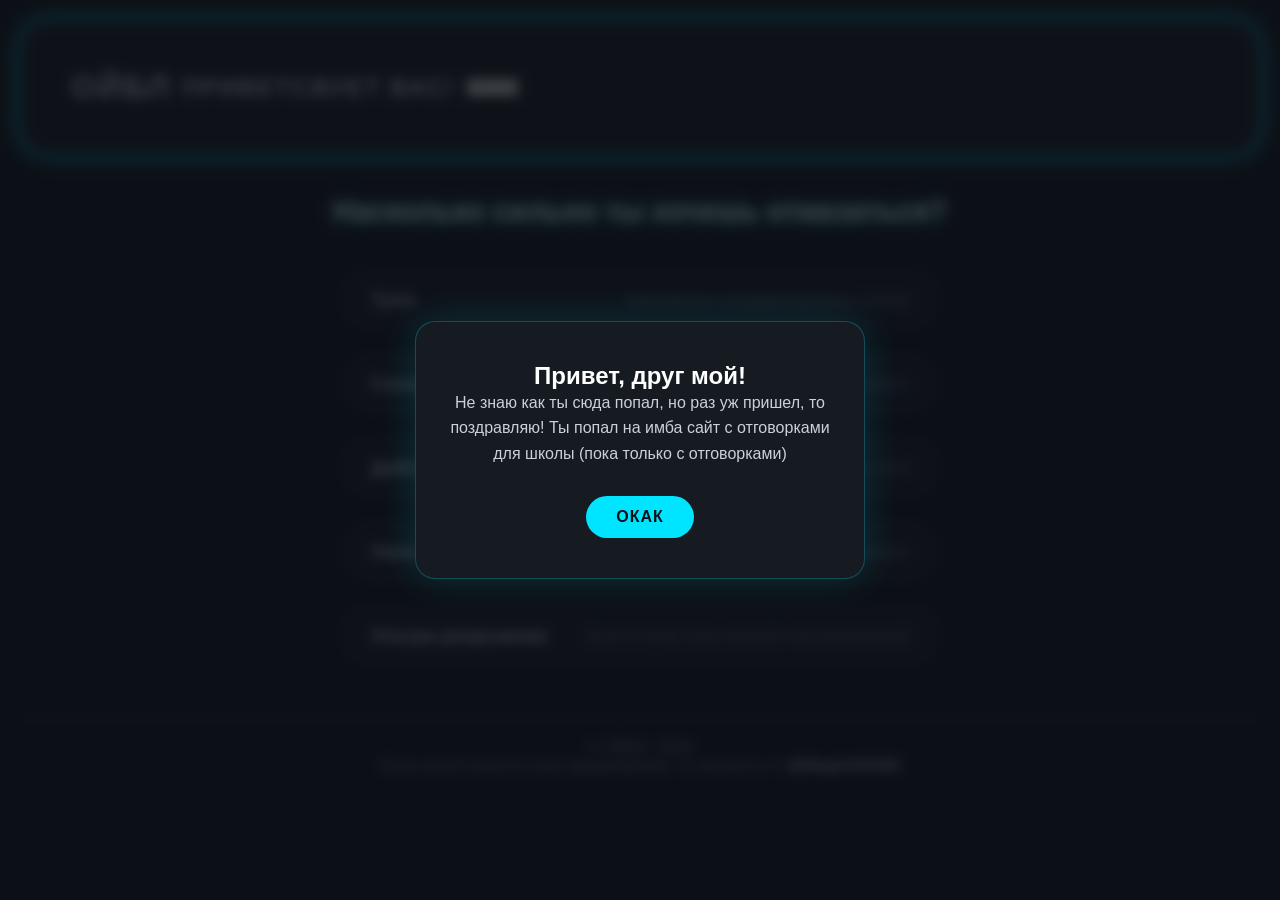
<file: index.html>
<!DOCTYPE html>
<html lang="en">

<head>
    <meta charset="UTF-8">
    <meta name="viewport" content="width=device-width, initial-scale=1.0">
    <title>Отмазкти от домашки</title>
    <link rel="stylesheet" href="nu_tipo_krasivo.css">
</head>

<body>
    <!-- Yandex.Metrika counter -->
<script type="text/javascript">
    (function(m,e,t,r,i,k,a){
        m[i]=m[i]||function(){(m[i].a=m[i].a||[]).push(arguments)};
        m[i].l=1*new Date();
        for (var j = 0; j < document.scripts.length; j++) {if (document.scripts[j].src === r) { return; }}
        k=e.createElement(t),a=e.getElementsByTagName(t)[0],k.async=1,k.src=r,a.parentNode.insertBefore(k,a)
    })(window, document,'script','https://mc.yandex.ru/metrika/tag.js?id=109043053', 'ym');

    ym(109043053, 'init', {ssr:true, webvisor:true, clickmap:true, ecommerce:"dataLayer", referrer: document.referrer, url: location.href, accurateTrackBounce:true, trackLinks:true});
</script>
<noscript><div><img src="https://mc.yandex.ru/watch/109043053" style="position:absolute; left:-9999px;" alt="" /></div></noscript>
<!-- /Yandex.Metrika counter -->



    <div id="about" class="popover-overlay">
        <div class="center">
            <h2 class="about_chobl">Привет, друг мой!</h2>
            <p class="about_about">Не знаю как ты сюда попал, но раз уж пришел, то поздравляю! Ты попал на имба сайт с отговорками для школы (пока только с отговорками)</p>
            <button class="about_but" id="about-close">ОКАК</button>
        </div>
    </div>

    <header>
        <h1>ОЙБЛ</h1>
        <h2> Приветсвует вас!</h2>
        <button id="about-open">О сайте</button>
    </header>

    <main>
        <div class="cho">
            <h1>Насколько сильно ты хочешь отмазаться?</h1>
        </div>
        <div class="all_category">
            <div class="card" data-href="tupo.html">
                <a href="tupo.html">Тупо</a>
                <p class="opisanie">Максимально неправдободобные отмазки</p>
            </div>

            <div class="card" data-href="snosno.html">
                <a href="snosno.html">Сносно</a>
                <p class="opisanie">Ну в принципе, поверить могут</p>
            </div>

            <div class="card" data-href="deystvenno.html">
                <a href="deystvenno.html">Действенно</a>
                <p class="opisanie">Шанс что всё обойдётся - 80%</p>
            </div>

            <div class="card" data-href="umno.html">
                <a href="umno.html">Умно</a>
                <p class="opisanie">Скорее всего, после этого тебя ох как зауважают</p>
            </div>

            <div class="card" data-href="ultra_legendary.html">
                <a href="ultra_legendary.html">Ультра разрывная</a>
                <p class="opisanie">Если ты прям очень смелый и нестеснительный</p>
            </div>
        </div>
    </main>

    <footer>
        <p>© ОЙБЛ, 2026</p>
        <p>Если хотите внести свои предложения, то пишите в тг <a href="https://t.me/MagArt56480" style="p[a]:hover{color: aqua;}">@MagArt56480</a></p>
    </footer>

    <script src="uaeeeeeee.js"></script>
</body>

</html>
</file>
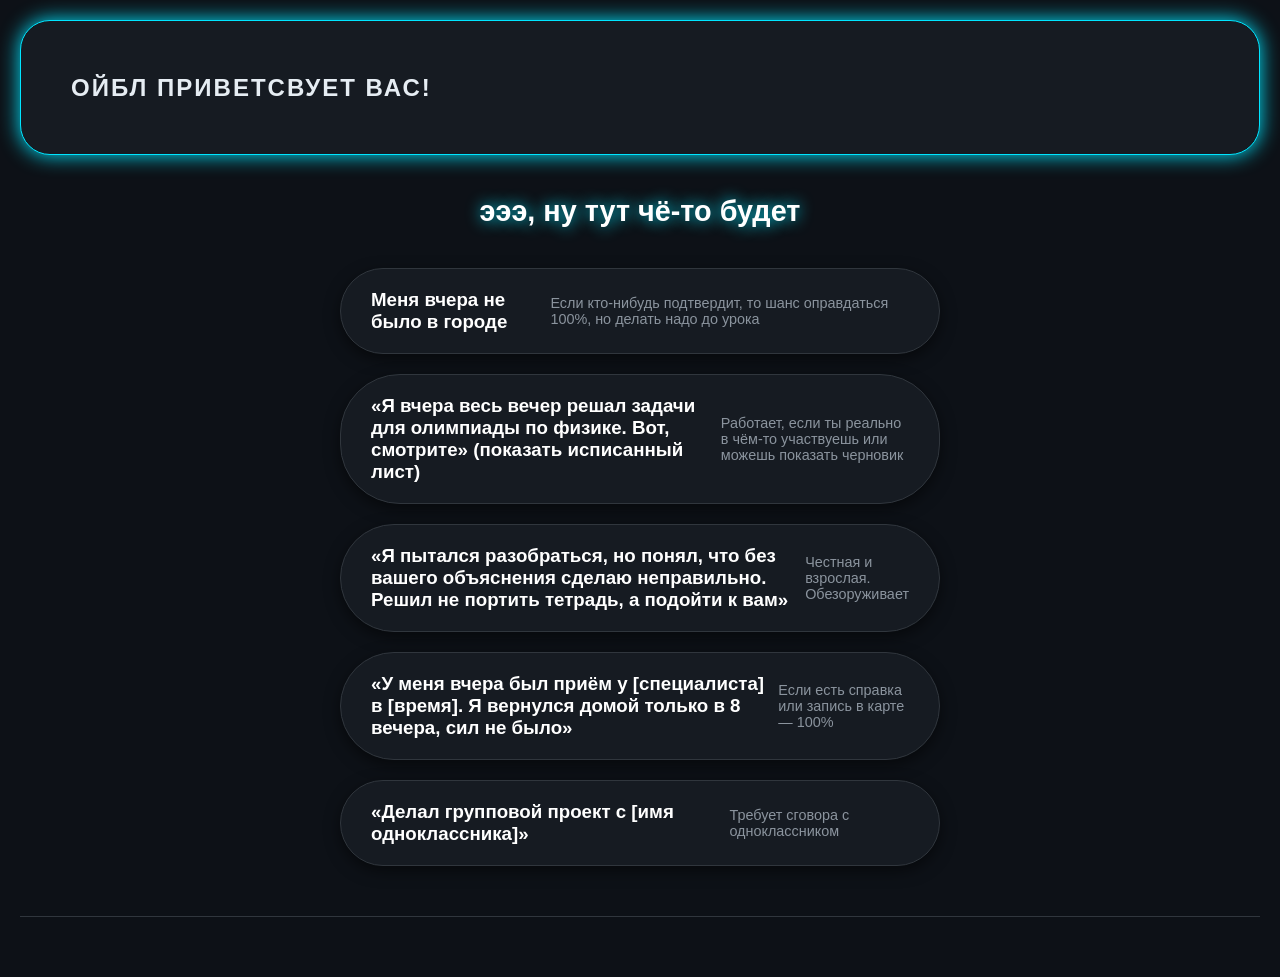
<file: deystvenno.html>
<!DOCTYPE html>
<html lang="en">

<head>
    <meta charset="UTF-8">
    <meta name="viewport" content="width=device-width, initial-scale=1.0">
    <title>ойбл.com</title>
    <link rel="stylesheet" href="nu_tipo_krasivo.css">
</head>

<body>

    <!-- Yandex.Metrika counter -->
<script type="text/javascript">
    (function(m,e,t,r,i,k,a){
        m[i]=m[i]||function(){(m[i].a=m[i].a||[]).push(arguments)};
        m[i].l=1*new Date();
        for (var j = 0; j < document.scripts.length; j++) {if (document.scripts[j].src === r) { return; }}
        k=e.createElement(t),a=e.getElementsByTagName(t)[0],k.async=1,k.src=r,a.parentNode.insertBefore(k,a)
    })(window, document,'script','https://mc.yandex.ru/metrika/tag.js?id=109043053', 'ym');

    ym(109043053, 'init', {ssr:true, webvisor:true, clickmap:true, ecommerce:"dataLayer", referrer: document.referrer, url: location.href, accurateTrackBounce:true, trackLinks:true});
</script>
<noscript><div><img src="https://mc.yandex.ru/watch/109043053" style="position:absolute; left:-9999px;" alt="" /></div></noscript>
<!-- /Yandex.Metrika counter -->
    <header>
        <h2>ОЙБЛ Приветсвует вас!</h2>
    </header>

    <main>
        <div class="cho">
            <h1>эээ, ну тут чё-то будет</h1>
        </div>
        <div class="all_category" id="deystvenno">
        </div>
    </main>

    <footer>

    </footer>

    <script src="uaeeeeeee.js">
    </script>
</body>

</html>
</file>
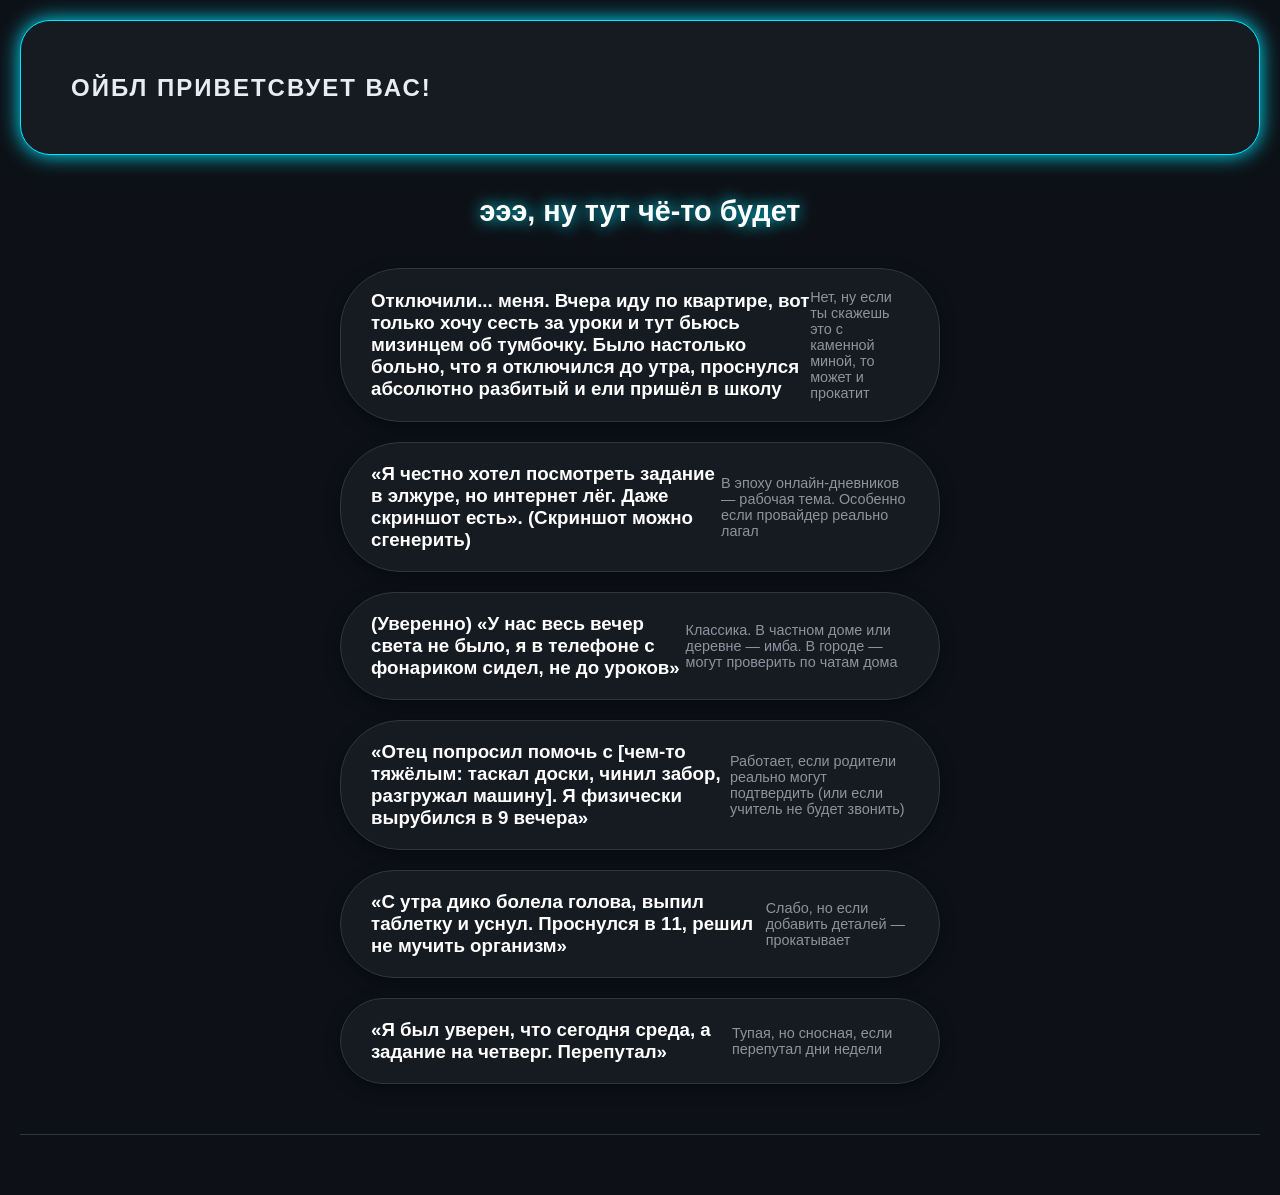
<file: snosno.html>
<!DOCTYPE html>
<html lang="en">

<head>
    <meta charset="UTF-8">
    <meta name="viewport" content="width=device-width, initial-scale=1.0">
    <title>ойбл.com</title>
    <link rel="stylesheet" href="nu_tipo_krasivo.css">
</head>

<body>

    <!-- Yandex.Metrika counter -->
<script type="text/javascript">
    (function(m,e,t,r,i,k,a){
        m[i]=m[i]||function(){(m[i].a=m[i].a||[]).push(arguments)};
        m[i].l=1*new Date();
        for (var j = 0; j < document.scripts.length; j++) {if (document.scripts[j].src === r) { return; }}
        k=e.createElement(t),a=e.getElementsByTagName(t)[0],k.async=1,k.src=r,a.parentNode.insertBefore(k,a)
    })(window, document,'script','https://mc.yandex.ru/metrika/tag.js?id=109043053', 'ym');

    ym(109043053, 'init', {ssr:true, webvisor:true, clickmap:true, ecommerce:"dataLayer", referrer: document.referrer, url: location.href, accurateTrackBounce:true, trackLinks:true});
</script>
<noscript><div><img src="https://mc.yandex.ru/watch/109043053" style="position:absolute; left:-9999px;" alt="" /></div></noscript>
<!-- /Yandex.Metrika counter -->
    
    <header>
        <h2>ОЙБЛ Приветсвует вас!</h2>
    </header>

    <main>
        <div class="cho">
            <h1>эээ, ну тут чё-то будет</h1>
        </div>
        <div class="all_category" id="snosno">
        </div>
    </main>

    <footer>

    </footer>

    <script src="uaeeeeeee.js">
    </script>
</body>

</html>
</file>
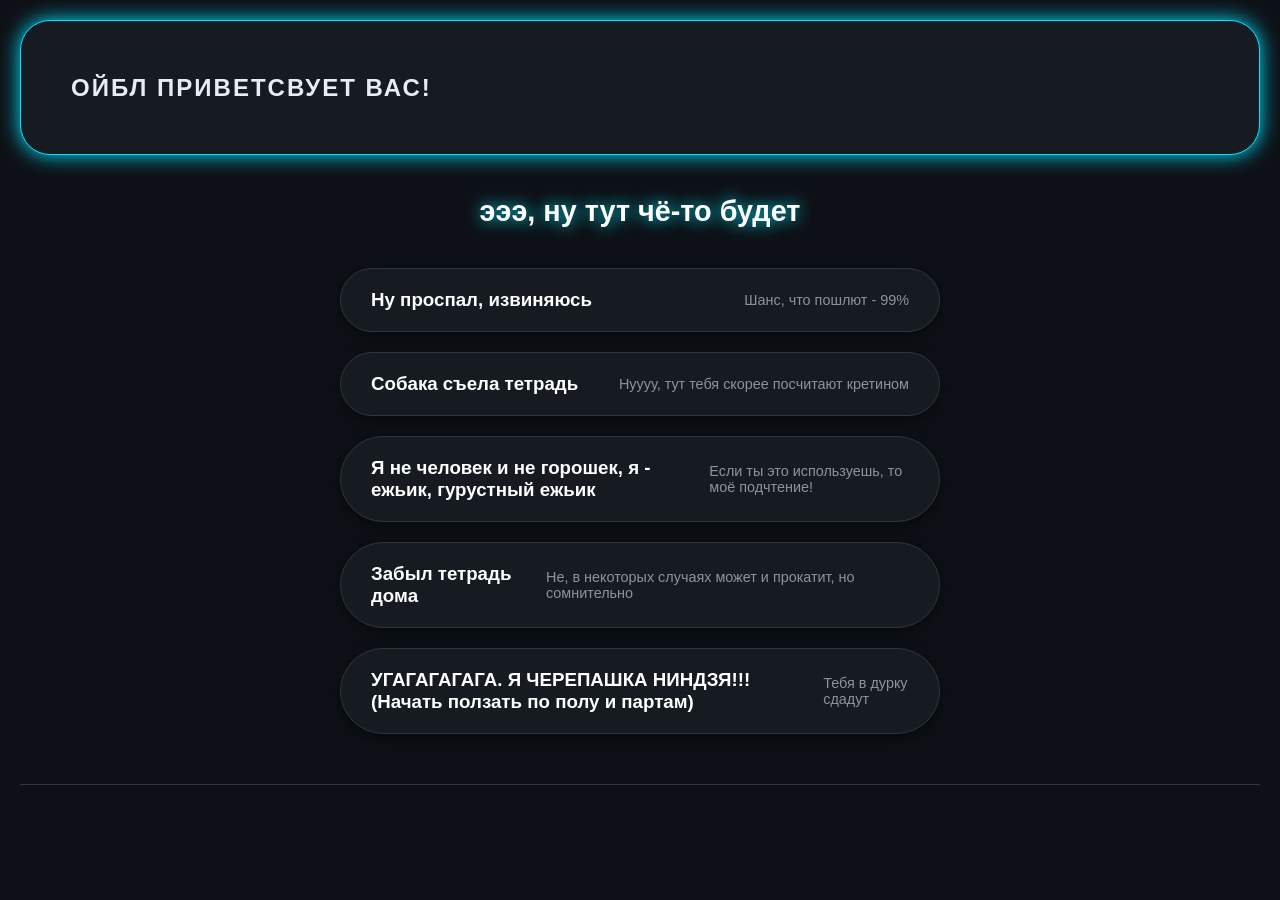
<file: tupo.html>
<!DOCTYPE html>
<html lang="en">

<head>
    <meta charset="UTF-8">
    <meta name="viewport" content="width=device-width, initial-scale=1.0">
    <title>ойбл.com</title>
    <link rel="stylesheet" href="nu_tipo_krasivo.css">
</head>

<body>

    <!-- Yandex.Metrika counter -->
<script type="text/javascript">
    (function(m,e,t,r,i,k,a){
        m[i]=m[i]||function(){(m[i].a=m[i].a||[]).push(arguments)};
        m[i].l=1*new Date();
        for (var j = 0; j < document.scripts.length; j++) {if (document.scripts[j].src === r) { return; }}
        k=e.createElement(t),a=e.getElementsByTagName(t)[0],k.async=1,k.src=r,a.parentNode.insertBefore(k,a)
    })(window, document,'script','https://mc.yandex.ru/metrika/tag.js?id=109043053', 'ym');

    ym(109043053, 'init', {ssr:true, webvisor:true, clickmap:true, ecommerce:"dataLayer", referrer: document.referrer, url: location.href, accurateTrackBounce:true, trackLinks:true});
</script>
<noscript><div><img src="https://mc.yandex.ru/watch/109043053" style="position:absolute; left:-9999px;" alt="" /></div></noscript>
<!-- /Yandex.Metrika counter -->
    <header>
        <h2>ОЙБЛ Приветсвует вас!</h2>
    </header>

    <main>
        <div class="cho">
            <h1>эээ, ну тут чё-то будет</h1>
        </div>
        <div class="all_category" id="tupo">
        </div>
    </main>

    <footer>

    </footer>

    <script src="uaeeeeeee.js">
    </script>
</body>

</html>
</file>
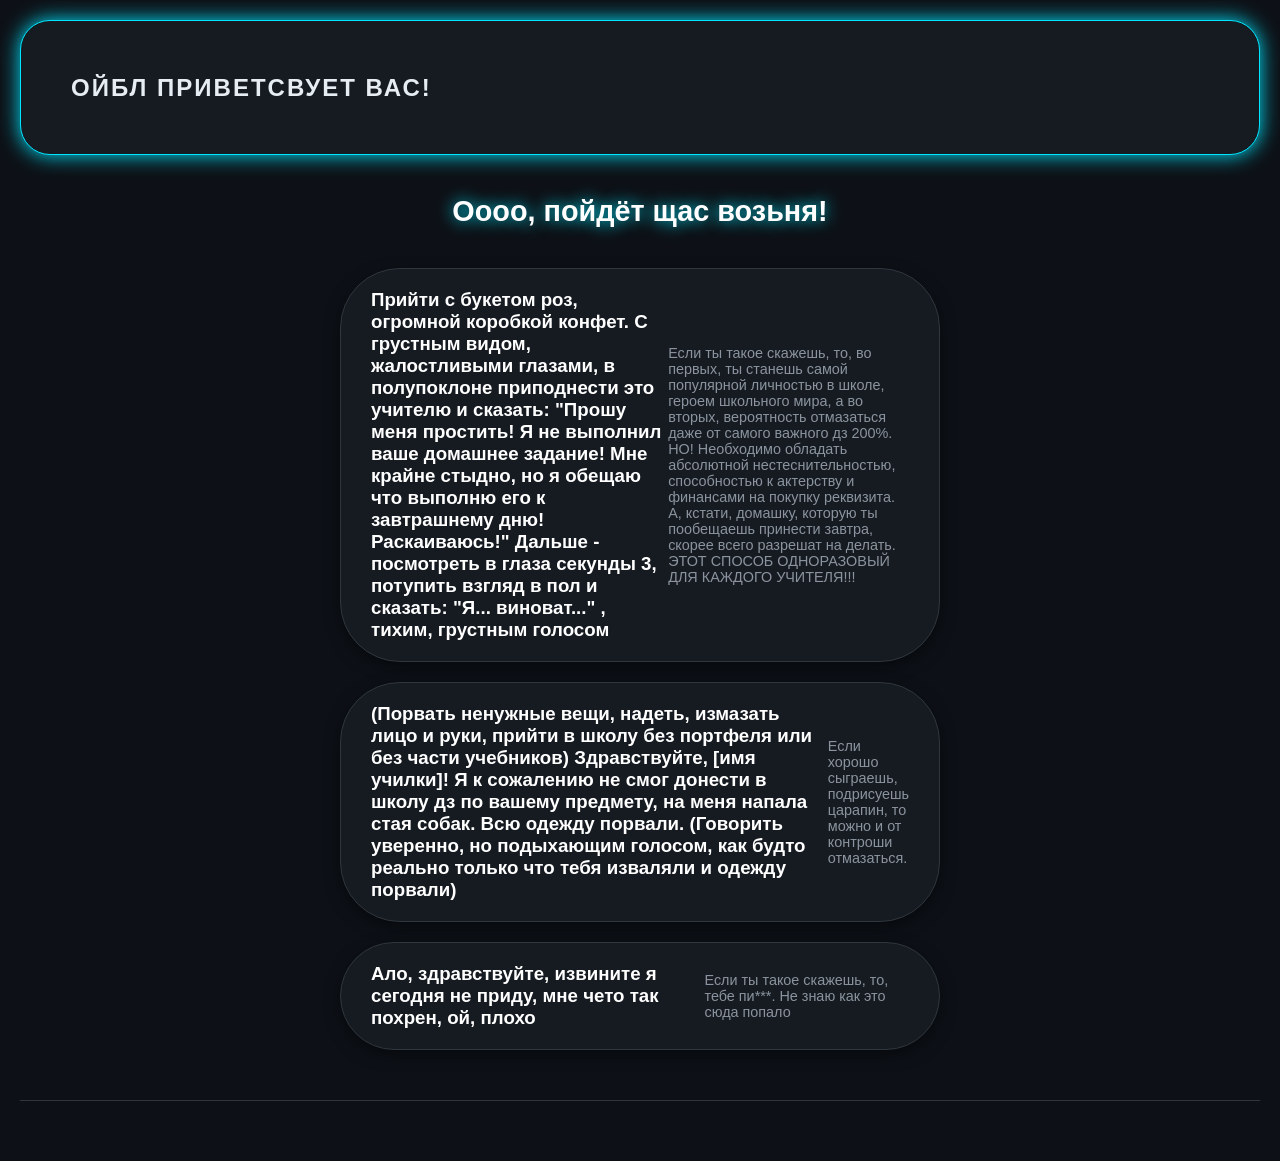
<file: ultra_legendary.html>
<!DOCTYPE html>
<html lang="en">

<head>
    <meta charset="UTF-8">
    <meta name="viewport" content="width=device-width, initial-scale=1.0">
    <title>ойбл.com</title>
    <link rel="stylesheet" href="nu_tipo_krasivo.css">
</head>

<body>

    <!-- Yandex.Metrika counter -->
<script type="text/javascript">
    (function(m,e,t,r,i,k,a){
        m[i]=m[i]||function(){(m[i].a=m[i].a||[]).push(arguments)};
        m[i].l=1*new Date();
        for (var j = 0; j < document.scripts.length; j++) {if (document.scripts[j].src === r) { return; }}
        k=e.createElement(t),a=e.getElementsByTagName(t)[0],k.async=1,k.src=r,a.parentNode.insertBefore(k,a)
    })(window, document,'script','https://mc.yandex.ru/metrika/tag.js?id=109043053', 'ym');

    ym(109043053, 'init', {ssr:true, webvisor:true, clickmap:true, ecommerce:"dataLayer", referrer: document.referrer, url: location.href, accurateTrackBounce:true, trackLinks:true});
</script>
<noscript><div><img src="https://mc.yandex.ru/watch/109043053" style="position:absolute; left:-9999px;" alt="" /></div></noscript>
<!-- /Yandex.Metrika counter -->
    <header>
        <h2>ОЙБЛ Приветсвует вас!</h2>
    </header>

    <main>
        <div class="cho">
            <h1>Оооо, пойдёт щас возьня!</h1>
        </div>
        <div class="all_category" id="ultra">
        </div>
    </main>

    <footer>

    </footer>

    <script src="uaeeeeeee.js">
    </script>
</body>

</html>
</file>
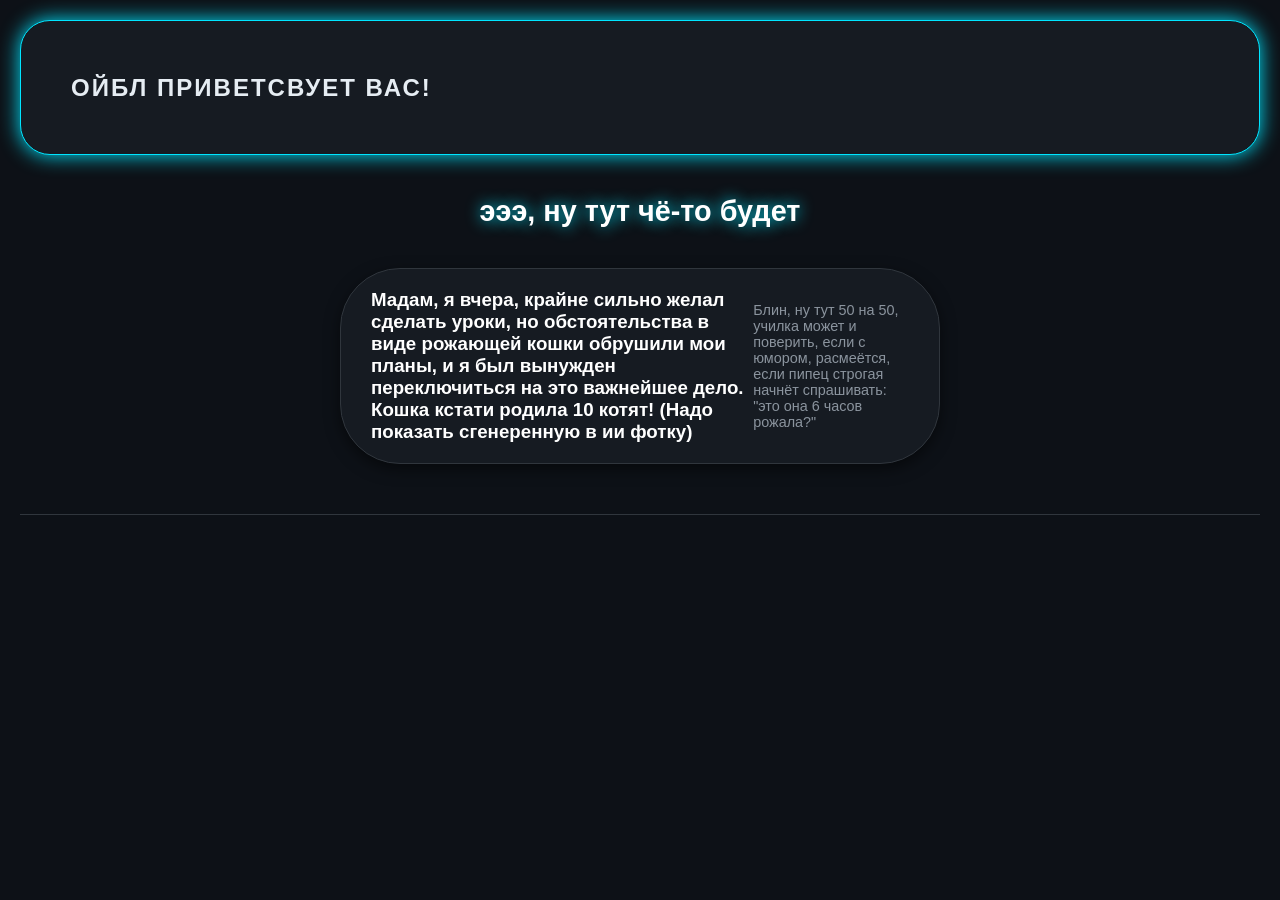
<file: umno.html>
<!DOCTYPE html>
<html lang="en">

<head>
    <meta charset="UTF-8">
    <meta name="viewport" content="width=device-width, initial-scale=1.0">
    <title>ойбл.com</title>
    <link rel="stylesheet" href="nu_tipo_krasivo.css">
</head>

<body>

    <!-- Yandex.Metrika counter -->
<script type="text/javascript">
    (function(m,e,t,r,i,k,a){
        m[i]=m[i]||function(){(m[i].a=m[i].a||[]).push(arguments)};
        m[i].l=1*new Date();
        for (var j = 0; j < document.scripts.length; j++) {if (document.scripts[j].src === r) { return; }}
        k=e.createElement(t),a=e.getElementsByTagName(t)[0],k.async=1,k.src=r,a.parentNode.insertBefore(k,a)
    })(window, document,'script','https://mc.yandex.ru/metrika/tag.js?id=109043053', 'ym');

    ym(109043053, 'init', {ssr:true, webvisor:true, clickmap:true, ecommerce:"dataLayer", referrer: document.referrer, url: location.href, accurateTrackBounce:true, trackLinks:true});
</script>
<noscript><div><img src="https://mc.yandex.ru/watch/109043053" style="position:absolute; left:-9999px;" alt="" /></div></noscript>
<!-- /Yandex.Metrika counter -->
    <header>
        <h2>ОЙБЛ Приветсвует вас!</h2>
    </header>

    <main>
        <div class="cho">
            <h1>эээ, ну тут чё-то будет</h1>
        </div>
        <div class="all_category" id="umno">
        </div>
    </main>

    <footer>

    </footer>

    <script src="uaeeeeeee.js">
    </script>
</body>

</html>
</file>
<file: nu_tipo_krasivo.css>
* {
    margin: 0;
    padding: 0;
    box-sizing: border-box;
    font-family: Arial, Helvetica, sans-serif;
    text-decoration: none;
    color: #ffffff;
}

::-webkit-scrollbar {
    display: none;
}

#about {
    width: 100%;
    height: 100%;
    position: fixed;
    top: 0;
    left: 0;
    display: flex;               /* всегда flex, скрываем через display: none */
    justify-content: center;
    align-items: center;
    border: none;
    background: rgba(13, 17, 23, 0.8);
    backdrop-filter: blur(6px);
    z-index: 1000;
}

.center {
    width: 90vw;
    max-width: 450px;
    padding: 40px 30px;
    background: #161b22;
    border: 1px solid rgba(0, 229, 255, 0.25);
    border-radius: 20px;
    box-shadow: 0 0 40px rgba(0, 229, 255, 0.15);
    text-align: center;
}

h2[about_chobl] {
    font-size: 1.8rem;
    color: #00e5ff;
    margin-bottom: 20px;
    text-shadow: 0 0 10px rgba(0, 229, 255, 0.3);
    font-weight: 900;
}

.about_about {
    font-size: 1rem;
    color: #c9d1d9;
    line-height: 1.6;
    margin-bottom: 30px;
}

.about_but {
    background: #00e5ff;
    color: #0d1117;
    border: none;
    padding: 12px 30px;
    border-radius: 30px;
    font-size: 1rem;
    font-weight: bold;
    cursor: pointer;
    transition: all 0.2s ease;
    text-transform: uppercase;
    letter-spacing: 1px;
}

.about_but:hover {
    background: #76ff03;
    box-shadow: 0 0 20px rgba(118, 255, 3, 0.4);
    transform: scale(1.05);
}

body {
    /* background: linear-gradient(135deg, #667eea 0%, #764ba2 100%); */
    background: #0d1117;
    min-height: 100vh;
    padding: 20px;
}

header {
    display: flex;
    justify-content: start;
    align-items: center;
    padding: 50px;
    height: 15vh;
    /* background: rgba(255, 255, 255, 0.9); */
    background: #161b22;
    border-radius: 30px;
    border-radius: 30px;
    border-bottom: 1px solid;
    margin-bottom: 30px;
    border: 1px #00e5ff solid;
    box-shadow: 0 0 20px #00e5ff;
    gap: 10px;

    @media (max-width: 500px) {
        padding-left: 0;
        padding-right: 0;
        justify-content: center;
    }
}

header h2, header h1{
    /* color: #333;
    font-size: 2rem; */
    color: #e6edf3;
    /* тёмный текст на ярком фоне */
    font-weight: 900;
    text-transform: uppercase;
    letter-spacing: 2px;
    text-shadow: none;
    

    @media (max-width: 500px) {
        font-size: 1.1rem;
        white-space: nowrap;
    }
}

.cho {
    text-align: center;
    margin: 40px 0;
}

.cho h1 {
    /* color: white;
    text-shadow: 2px 2px 4px rgba(0,0,0,0.3); */
    color: #ffffff;
    text-shadow: 0 0 15px #00e5ff;
    font-size: 1.8rem;
}

.all_category {
    display: flex;
    flex-direction: column;
    gap: 20px;
    max-width: 600px;
    margin: 0 auto;
}

.card {
    display: flex;
    position: relative;
    justify-content: space-between;
    align-items: center;
    background: #161b22;
    border: 1px solid #30363d;
    box-shadow: 0 5px 15px rgba(0, 0, 0, 0.5);
    border-radius: 60px;
    padding: 20px 30px;
    border-radius: 60px;
    transition: all 0.3s ease;

    @media (max-width: 500px) {
        flex-direction: column;
        gap: 10px;
        min-height: 130px;
    }
}



.card-link {
    display: block;
    text-decoration: none;
    color: inherit;
}

.card:hover {
    /* transform: translateX(10px);
    box-shadow: 0 8px 25px rgba(0,0,0,0.3); */
    border-color: #00e5ff;
    box-shadow: 0 0 20px #00e5ff40;
    transform: translateX(10px);

    @media (max-width: 500px) {
        transform: scale(1.05);
    }
}


.card a {
    font-size: 1.2rem;
    text-decoration: none;
    /* color: #333; */
    color: #e6edf3;
    font-weight: bold;
    transition: all 0.2s ease;

    @media (max-width: 500px) {
        font-size: 1.6rem;
    }

}

.card p {
    @media (max-width: 500px) {
        font-size: 1.2rem;
        text-align: center;
    }

}

.card a:hover {
    /* color: #764ba2; */
    color: #76ff03;
    transform: scale(1.15);

    
}

.opisanie {
    /* color: #888; */
    color: #8b949e;
    font-size: 0.9rem;
}

footer {
    text-align: center;
    margin-top: 50px;
    padding: 20px;
    color: #8b949e;
    border-top: 1px solid #30363d;
}

footer p{
    color: #8b949e;
}
</file>
